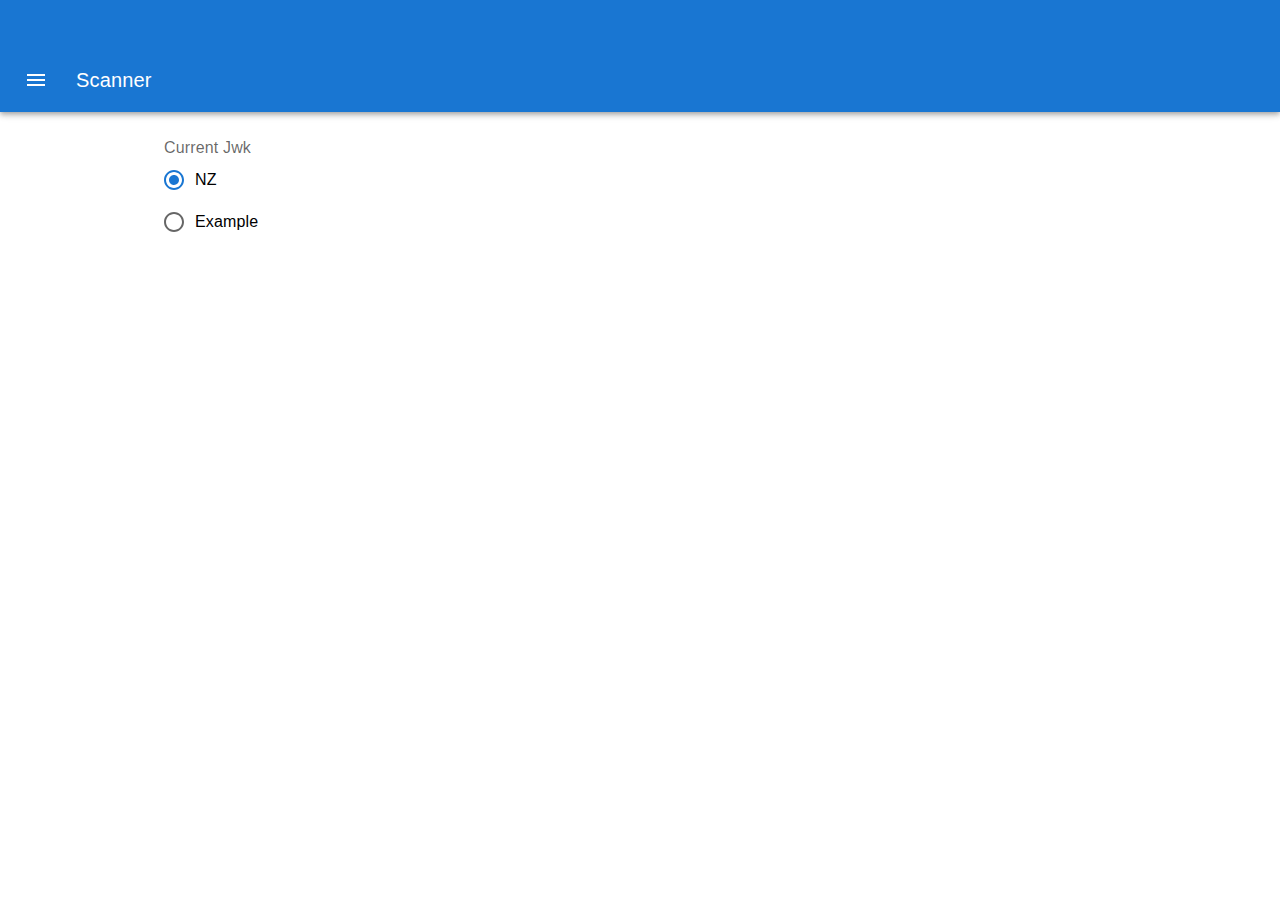
<file: config.html>
<!DOCTYPE html><html><head><meta name="application-name" content="Scanner"/><meta name="apple-mobile-web-app-capable" content="yes"/><meta name="apple-mobile-web-app-status-bar-style" content="default"/><meta name="apple-mobile-web-app-title" content="Scanner"/><meta name="description" content="COVID Scanner app"/><meta name="format-detection" content="telephone=no"/><meta name="mobile-web-app-capable" content="yes"/><meta name="msapplication-config" content="/icons/browserconfig.xml"/><meta name="msapplication-TileColor" content="#2B5797"/><meta name="msapplication-tap-highlight" content="no"/><meta name="theme-color" content="#000000"/><link rel="shortcut icon" href="/favicon.ico"/><link rel="apple-touch-icon" sizes="180x180" href="/icons/apple-touch-icon.png"/><link rel="icon" type="image/png" sizes="32x32" href="/icons/favicon-32x32.png"/><link rel="icon" type="image/png" sizes="16x16" href="/icons/favicon-16x16.png"/><link rel="mask-icon" href="/icons/safari-pinned-tab.svg" color="#5bbad5"/><meta name="twitter:card" content="summary"/><meta name="twitter:url" content="https://yourdomain.com"/><meta name="twitter:title" content="COVID NZ Scanner"/><meta name="twitter:description" content="COVID NZ Scanner"/><meta name="twitter:image" content="https://yourdomain.com/icons/android-chrome-192x192.png"/><meta name="twitter:creator" content="@DavidWShadow"/><meta property="og:type" content="website"/><meta property="og:title" content="Scanner"/><meta property="og:description" content="COVID NZ Scanner"/><meta property="og:site_name" content="COVID NZ Scanner"/><meta property="og:url" content="https://yourdomain.com"/><meta property="og:image" content="https://yourdomain.com/icons/apple-touch-icon.png"/><link rel="preconnect" href="https://fonts.gstatic.com" crossorigin /><meta charSet="utf-8"/><meta name="mobile-web-app-capable" content="yes"/><meta name="apple-mobile-web-app-capable" content="yes"/><meta name="apple-mobile-web-app-status-bar-style" content="black-translucent"/><meta name="viewport" content="minimum-scale=1, initial-scale=1, width=device-width, shrink-to-fit=no, user-scalable=no, viewport-fit=cover"/><title>Scanner Config</title><meta name="description" content="Generated by create next app"/><link rel="icon" href="/favicon.ico"/><meta name="next-head-count" content="8"/><link rel="preload" href="/_next/static/css/27d177a30947857b.css" as="style"/><link rel="stylesheet" href="/_next/static/css/27d177a30947857b.css" data-n-g=""/><link rel="preload" href="/_next/static/css/0fc4b25a6c6fc527.css" as="style"/><link rel="stylesheet" href="/_next/static/css/0fc4b25a6c6fc527.css" data-n-p=""/><noscript data-n-css=""></noscript><script defer="" nomodule="" src="/_next/static/chunks/polyfills-5cd94c89d3acac5f.js"></script><script src="/_next/static/chunks/webpack-1958ef1c9a54dcce.js" defer=""></script><script src="/_next/static/chunks/framework-0f6f6cd937c8a2e6.js" defer=""></script><script src="/_next/static/chunks/main-a8edae0d785a1705.js" defer=""></script><script src="/_next/static/chunks/pages/_app-054f7c461e88748a.js" defer=""></script><script src="/_next/static/chunks/pages/config-0ea5a377f67dee78.js" defer=""></script><script src="/_next/static/U8C8AyCHWfm_1UgSTWrTe/_buildManifest.js" defer=""></script><script src="/_next/static/U8C8AyCHWfm_1UgSTWrTe/_ssgManifest.js" defer=""></script><script src="/_next/static/U8C8AyCHWfm_1UgSTWrTe/_middlewareManifest.js" defer=""></script><style data-href="https://fonts.googleapis.com/css?family=Roboto:300,400,500">@font-face{font-family:'Roboto';font-style:normal;font-weight:300;src:url(https://fonts.gstatic.com/s/roboto/v29/KFOlCnqEu92Fr1MmSU5fBBc-.woff) format('woff')}@font-face{font-family:'Roboto';font-style:normal;font-weight:400;src:url(https://fonts.gstatic.com/s/roboto/v29/KFOmCnqEu92Fr1Mu4mxM.woff) format('woff')}@font-face{font-family:'Roboto';font-style:normal;font-weight:500;src:url(https://fonts.gstatic.com/s/roboto/v29/KFOlCnqEu92Fr1MmEU9fBBc-.woff) format('woff')}@font-face{font-family:'Roboto';font-style:normal;font-weight:300;src:url(https://fonts.gstatic.com/s/roboto/v29/KFOlCnqEu92Fr1MmSU5fCRc4AMP6lbBP.woff2) format('woff2');unicode-range:U+0460-052F,U+1C80-1C88,U+20B4,U+2DE0-2DFF,U+A640-A69F,U+FE2E-FE2F}@font-face{font-family:'Roboto';font-style:normal;font-weight:300;src:url(https://fonts.gstatic.com/s/roboto/v29/KFOlCnqEu92Fr1MmSU5fABc4AMP6lbBP.woff2) format('woff2');unicode-range:U+0400-045F,U+0490-0491,U+04B0-04B1,U+2116}@font-face{font-family:'Roboto';font-style:normal;font-weight:300;src:url(https://fonts.gstatic.com/s/roboto/v29/KFOlCnqEu92Fr1MmSU5fCBc4AMP6lbBP.woff2) format('woff2');unicode-range:U+1F00-1FFF}@font-face{font-family:'Roboto';font-style:normal;font-weight:300;src:url(https://fonts.gstatic.com/s/roboto/v29/KFOlCnqEu92Fr1MmSU5fBxc4AMP6lbBP.woff2) format('woff2');unicode-range:U+0370-03FF}@font-face{font-family:'Roboto';font-style:normal;font-weight:300;src:url(https://fonts.gstatic.com/s/roboto/v29/KFOlCnqEu92Fr1MmSU5fCxc4AMP6lbBP.woff2) format('woff2');unicode-range:U+0102-0103,U+0110-0111,U+0128-0129,U+0168-0169,U+01A0-01A1,U+01AF-01B0,U+1EA0-1EF9,U+20AB}@font-face{font-family:'Roboto';font-style:normal;font-weight:300;src:url(https://fonts.gstatic.com/s/roboto/v29/KFOlCnqEu92Fr1MmSU5fChc4AMP6lbBP.woff2) format('woff2');unicode-range:U+0100-024F,U+0259,U+1E00-1EFF,U+2020,U+20A0-20AB,U+20AD-20CF,U+2113,U+2C60-2C7F,U+A720-A7FF}@font-face{font-family:'Roboto';font-style:normal;font-weight:300;src:url(https://fonts.gstatic.com/s/roboto/v29/KFOlCnqEu92Fr1MmSU5fBBc4AMP6lQ.woff2) format('woff2');unicode-range:U+0000-00FF,U+0131,U+0152-0153,U+02BB-02BC,U+02C6,U+02DA,U+02DC,U+2000-206F,U+2074,U+20AC,U+2122,U+2191,U+2193,U+2212,U+2215,U+FEFF,U+FFFD}@font-face{font-family:'Roboto';font-style:normal;font-weight:400;src:url(https://fonts.gstatic.com/s/roboto/v29/KFOmCnqEu92Fr1Mu72xKKTU1Kvnz.woff2) format('woff2');unicode-range:U+0460-052F,U+1C80-1C88,U+20B4,U+2DE0-2DFF,U+A640-A69F,U+FE2E-FE2F}@font-face{font-family:'Roboto';font-style:normal;font-weight:400;src:url(https://fonts.gstatic.com/s/roboto/v29/KFOmCnqEu92Fr1Mu5mxKKTU1Kvnz.woff2) format('woff2');unicode-range:U+0400-045F,U+0490-0491,U+04B0-04B1,U+2116}@font-face{font-family:'Roboto';font-style:normal;font-weight:400;src:url(https://fonts.gstatic.com/s/roboto/v29/KFOmCnqEu92Fr1Mu7mxKKTU1Kvnz.woff2) format('woff2');unicode-range:U+1F00-1FFF}@font-face{font-family:'Roboto';font-style:normal;font-weight:400;src:url(https://fonts.gstatic.com/s/roboto/v29/KFOmCnqEu92Fr1Mu4WxKKTU1Kvnz.woff2) format('woff2');unicode-range:U+0370-03FF}@font-face{font-family:'Roboto';font-style:normal;font-weight:400;src:url(https://fonts.gstatic.com/s/roboto/v29/KFOmCnqEu92Fr1Mu7WxKKTU1Kvnz.woff2) format('woff2');unicode-range:U+0102-0103,U+0110-0111,U+0128-0129,U+0168-0169,U+01A0-01A1,U+01AF-01B0,U+1EA0-1EF9,U+20AB}@font-face{font-family:'Roboto';font-style:normal;font-weight:400;src:url(https://fonts.gstatic.com/s/roboto/v29/KFOmCnqEu92Fr1Mu7GxKKTU1Kvnz.woff2) format('woff2');unicode-range:U+0100-024F,U+0259,U+1E00-1EFF,U+2020,U+20A0-20AB,U+20AD-20CF,U+2113,U+2C60-2C7F,U+A720-A7FF}@font-face{font-family:'Roboto';font-style:normal;font-weight:400;src:url(https://fonts.gstatic.com/s/roboto/v29/KFOmCnqEu92Fr1Mu4mxKKTU1Kg.woff2) format('woff2');unicode-range:U+0000-00FF,U+0131,U+0152-0153,U+02BB-02BC,U+02C6,U+02DA,U+02DC,U+2000-206F,U+2074,U+20AC,U+2122,U+2191,U+2193,U+2212,U+2215,U+FEFF,U+FFFD}@font-face{font-family:'Roboto';font-style:normal;font-weight:500;src:url(https://fonts.gstatic.com/s/roboto/v29/KFOlCnqEu92Fr1MmEU9fCRc4AMP6lbBP.woff2) format('woff2');unicode-range:U+0460-052F,U+1C80-1C88,U+20B4,U+2DE0-2DFF,U+A640-A69F,U+FE2E-FE2F}@font-face{font-family:'Roboto';font-style:normal;font-weight:500;src:url(https://fonts.gstatic.com/s/roboto/v29/KFOlCnqEu92Fr1MmEU9fABc4AMP6lbBP.woff2) format('woff2');unicode-range:U+0400-045F,U+0490-0491,U+04B0-04B1,U+2116}@font-face{font-family:'Roboto';font-style:normal;font-weight:500;src:url(https://fonts.gstatic.com/s/roboto/v29/KFOlCnqEu92Fr1MmEU9fCBc4AMP6lbBP.woff2) format('woff2');unicode-range:U+1F00-1FFF}@font-face{font-family:'Roboto';font-style:normal;font-weight:500;src:url(https://fonts.gstatic.com/s/roboto/v29/KFOlCnqEu92Fr1MmEU9fBxc4AMP6lbBP.woff2) format('woff2');unicode-range:U+0370-03FF}@font-face{font-family:'Roboto';font-style:normal;font-weight:500;src:url(https://fonts.gstatic.com/s/roboto/v29/KFOlCnqEu92Fr1MmEU9fCxc4AMP6lbBP.woff2) format('woff2');unicode-range:U+0102-0103,U+0110-0111,U+0128-0129,U+0168-0169,U+01A0-01A1,U+01AF-01B0,U+1EA0-1EF9,U+20AB}@font-face{font-family:'Roboto';font-style:normal;font-weight:500;src:url(https://fonts.gstatic.com/s/roboto/v29/KFOlCnqEu92Fr1MmEU9fChc4AMP6lbBP.woff2) format('woff2');unicode-range:U+0100-024F,U+0259,U+1E00-1EFF,U+2020,U+20A0-20AB,U+20AD-20CF,U+2113,U+2C60-2C7F,U+A720-A7FF}@font-face{font-family:'Roboto';font-style:normal;font-weight:500;src:url(https://fonts.gstatic.com/s/roboto/v29/KFOlCnqEu92Fr1MmEU9fBBc4AMP6lQ.woff2) format('woff2');unicode-range:U+0000-00FF,U+0131,U+0152-0153,U+02BB-02BC,U+02C6,U+02DA,U+02DC,U+2000-206F,U+2074,U+20AC,U+2122,U+2191,U+2193,U+2212,U+2215,U+FEFF,U+FFFD}</style></head><body><div id="__next"><style data-emotion="css i9gxme">.css-i9gxme{-webkit-box-flex:1;-webkit-flex-grow:1;-ms-flex-positive:1;flex-grow:1;}</style><div class="MuiBox-root css-i9gxme"><style data-emotion="css k1i2pg">.css-k1i2pg{display:-webkit-box;display:-webkit-flex;display:-ms-flexbox;display:flex;-webkit-flex-direction:column;-ms-flex-direction:column;flex-direction:column;width:100%;box-sizing:border-box;-webkit-flex-shrink:0;-ms-flex-negative:0;flex-shrink:0;position:static;background-color:#1976d2;color:#fff;}</style><style data-emotion="css 1x7skt0">.css-1x7skt0{background-color:#fff;color:rgba(0, 0, 0, 0.87);-webkit-transition:box-shadow 300ms cubic-bezier(0.4, 0, 0.2, 1) 0ms;transition:box-shadow 300ms cubic-bezier(0.4, 0, 0.2, 1) 0ms;box-shadow:0px 2px 4px -1px rgba(0,0,0,0.2),0px 4px 5px 0px rgba(0,0,0,0.14),0px 1px 10px 0px rgba(0,0,0,0.12);display:-webkit-box;display:-webkit-flex;display:-ms-flexbox;display:flex;-webkit-flex-direction:column;-ms-flex-direction:column;flex-direction:column;width:100%;box-sizing:border-box;-webkit-flex-shrink:0;-ms-flex-negative:0;flex-shrink:0;position:static;background-color:#1976d2;color:#fff;}</style><header class="MuiPaper-root MuiPaper-elevation MuiPaper-elevation4 MuiAppBar-root MuiAppBar-colorPrimary MuiAppBar-positionStatic css-1x7skt0" style="padding-top:48px"><style data-emotion="css 191lty2">.css-191lty2{position:relative;display:-webkit-box;display:-webkit-flex;display:-ms-flexbox;display:flex;-webkit-align-items:center;-webkit-box-align:center;-ms-flex-align:center;align-items:center;padding-left:16px;padding-right:16px;min-height:56px;}@media (min-width:600px){.css-191lty2{padding-left:24px;padding-right:24px;}}@media (min-width:0px) and (orientation: landscape){.css-191lty2{min-height:48px;}}@media (min-width:600px){.css-191lty2{min-height:64px;}}</style><div class="MuiToolbar-root MuiToolbar-gutters MuiToolbar-regular css-191lty2"><style data-emotion="css a8yei5">.css-a8yei5{text-align:center;-webkit-flex:0 0 auto;-ms-flex:0 0 auto;flex:0 0 auto;font-size:1.5rem;padding:8px;border-radius:50%;overflow:visible;color:rgba(0, 0, 0, 0.54);-webkit-transition:background-color 150ms cubic-bezier(0.4, 0, 0.2, 1) 0ms;transition:background-color 150ms cubic-bezier(0.4, 0, 0.2, 1) 0ms;margin-left:-12px;color:inherit;padding:12px;font-size:1.75rem;margin-right:16px;}.css-a8yei5:hover{background-color:rgba(0, 0, 0, 0.04);}@media (hover: none){.css-a8yei5:hover{background-color:transparent;}}.css-a8yei5.Mui-disabled{background-color:transparent;color:rgba(0, 0, 0, 0.26);}</style><style data-emotion="css jziuck">.css-jziuck{display:-webkit-inline-box;display:-webkit-inline-flex;display:-ms-inline-flexbox;display:inline-flex;-webkit-align-items:center;-webkit-box-align:center;-ms-flex-align:center;align-items:center;-webkit-box-pack:center;-ms-flex-pack:center;-webkit-justify-content:center;justify-content:center;position:relative;box-sizing:border-box;-webkit-tap-highlight-color:transparent;background-color:transparent;outline:0;border:0;margin:0;border-radius:0;padding:0;cursor:pointer;-webkit-user-select:none;-moz-user-select:none;-ms-user-select:none;user-select:none;vertical-align:middle;-moz-appearance:none;-webkit-appearance:none;-webkit-text-decoration:none;text-decoration:none;color:inherit;text-align:center;-webkit-flex:0 0 auto;-ms-flex:0 0 auto;flex:0 0 auto;font-size:1.5rem;padding:8px;border-radius:50%;overflow:visible;color:rgba(0, 0, 0, 0.54);-webkit-transition:background-color 150ms cubic-bezier(0.4, 0, 0.2, 1) 0ms;transition:background-color 150ms cubic-bezier(0.4, 0, 0.2, 1) 0ms;margin-left:-12px;color:inherit;padding:12px;font-size:1.75rem;margin-right:16px;}.css-jziuck::-moz-focus-inner{border-style:none;}.css-jziuck.Mui-disabled{pointer-events:none;cursor:default;}@media print{.css-jziuck{-webkit-print-color-adjust:exact;color-adjust:exact;}}.css-jziuck:hover{background-color:rgba(0, 0, 0, 0.04);}@media (hover: none){.css-jziuck:hover{background-color:transparent;}}.css-jziuck.Mui-disabled{background-color:transparent;color:rgba(0, 0, 0, 0.26);}</style><button class="MuiButtonBase-root MuiIconButton-root MuiIconButton-colorInherit MuiIconButton-edgeStart MuiIconButton-sizeLarge css-jziuck" tabindex="0" type="button" aria-label="menu"><style data-emotion="css vubbuv">.css-vubbuv{-webkit-user-select:none;-moz-user-select:none;-ms-user-select:none;user-select:none;width:1em;height:1em;display:inline-block;fill:currentColor;-webkit-flex-shrink:0;-ms-flex-negative:0;flex-shrink:0;-webkit-transition:fill 200ms cubic-bezier(0.4, 0, 0.2, 1) 0ms;transition:fill 200ms cubic-bezier(0.4, 0, 0.2, 1) 0ms;font-size:1.5rem;}</style><svg class="MuiSvgIcon-root MuiSvgIcon-fontSizeMedium css-vubbuv" focusable="false" viewBox="0 0 24 24" aria-hidden="true" data-testid="MenuIcon"><path d="M3 18h18v-2H3v2zm0-5h18v-2H3v2zm0-7v2h18V6H3z"></path></svg></button><style data-emotion="css 1a3lqbo">.css-1a3lqbo{margin:0;font-family:"Roboto","Helvetica","Arial",sans-serif;font-weight:500;font-size:1.25rem;line-height:1.6;letter-spacing:0.0075em;-webkit-box-flex:1;-webkit-flex-grow:1;-ms-flex-positive:1;flex-grow:1;}</style><div class="MuiTypography-root MuiTypography-h6 css-1a3lqbo">Scanner</div></div></header><div><style data-emotion="css a3xyjy">.css-a3xyjy{z-index:1200;}</style><div class="Home_container__sDexO"></div></div></div></div><script id="__NEXT_DATA__" type="application/json">{"props":{"pageProps":{}},"page":"/config","query":{},"buildId":"U8C8AyCHWfm_1UgSTWrTe","nextExport":true,"autoExport":true,"isFallback":false,"scriptLoader":[]}</script></body></html>
</file>
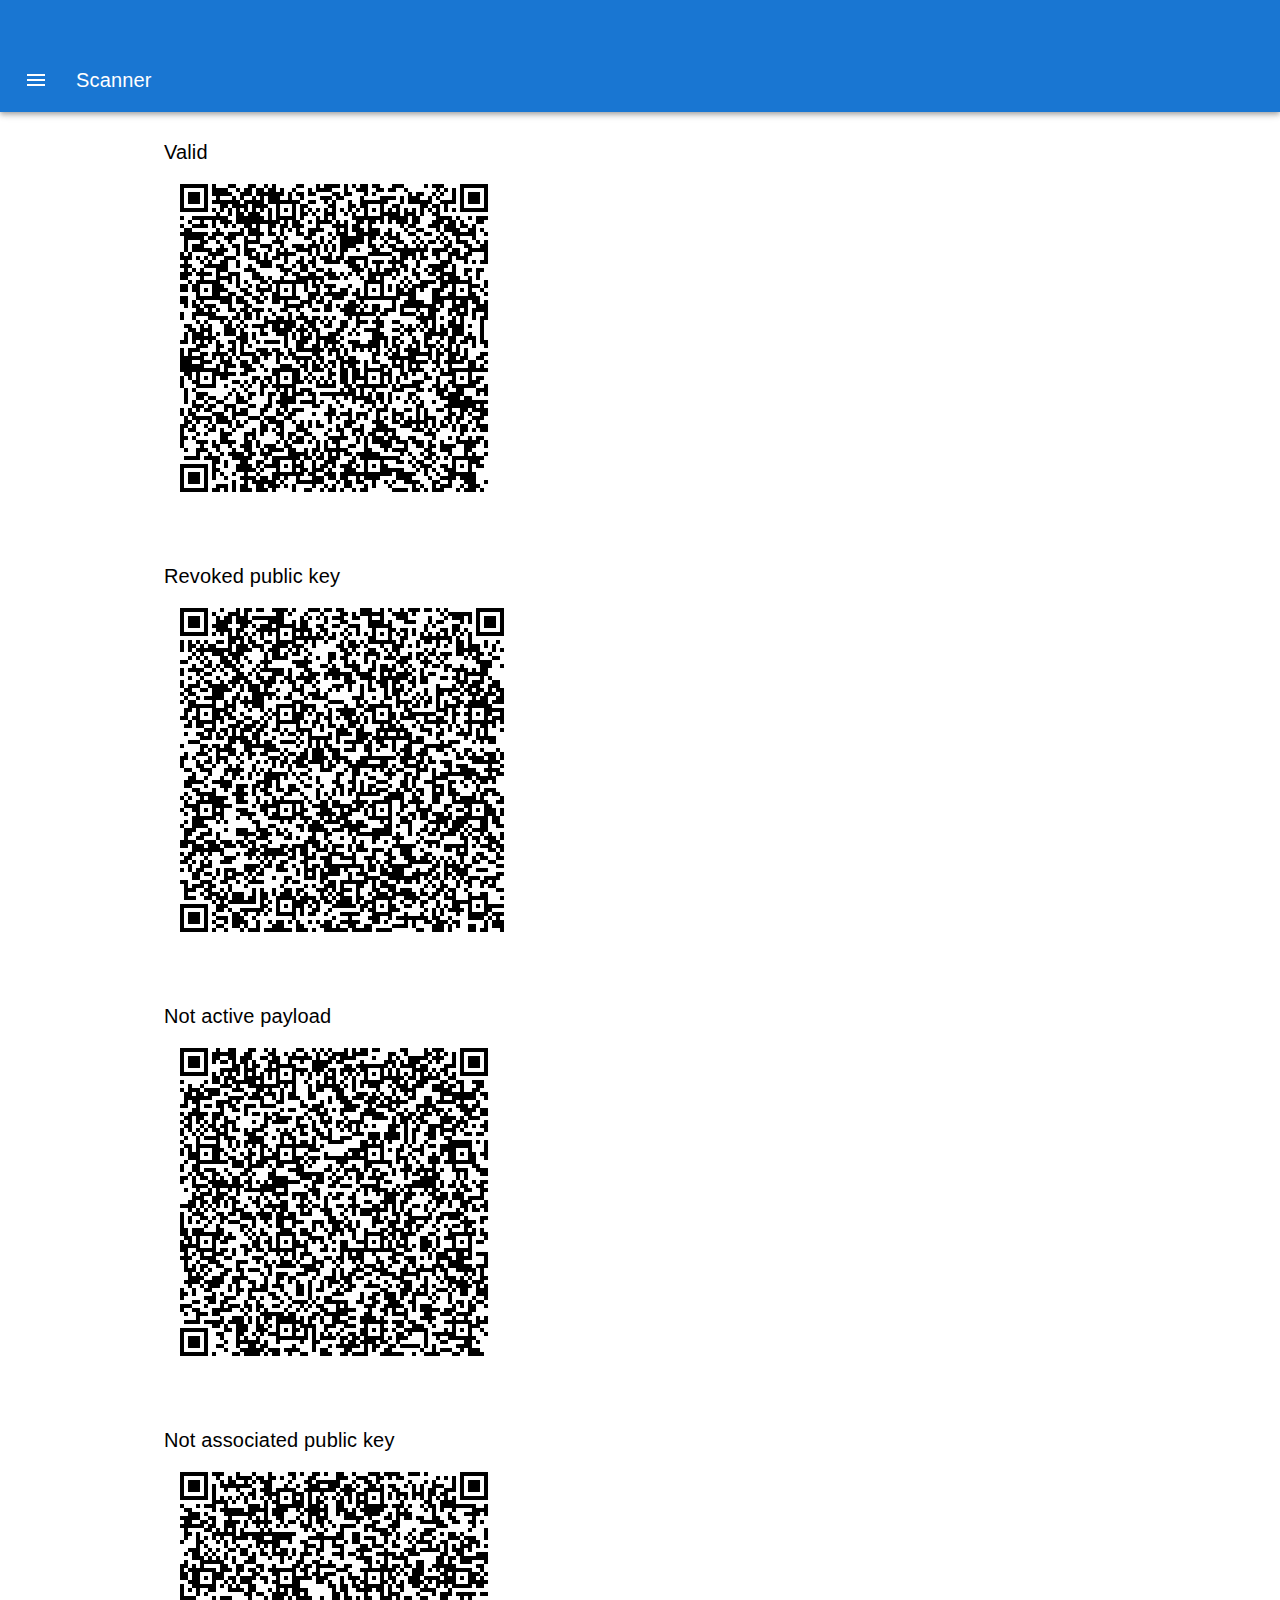
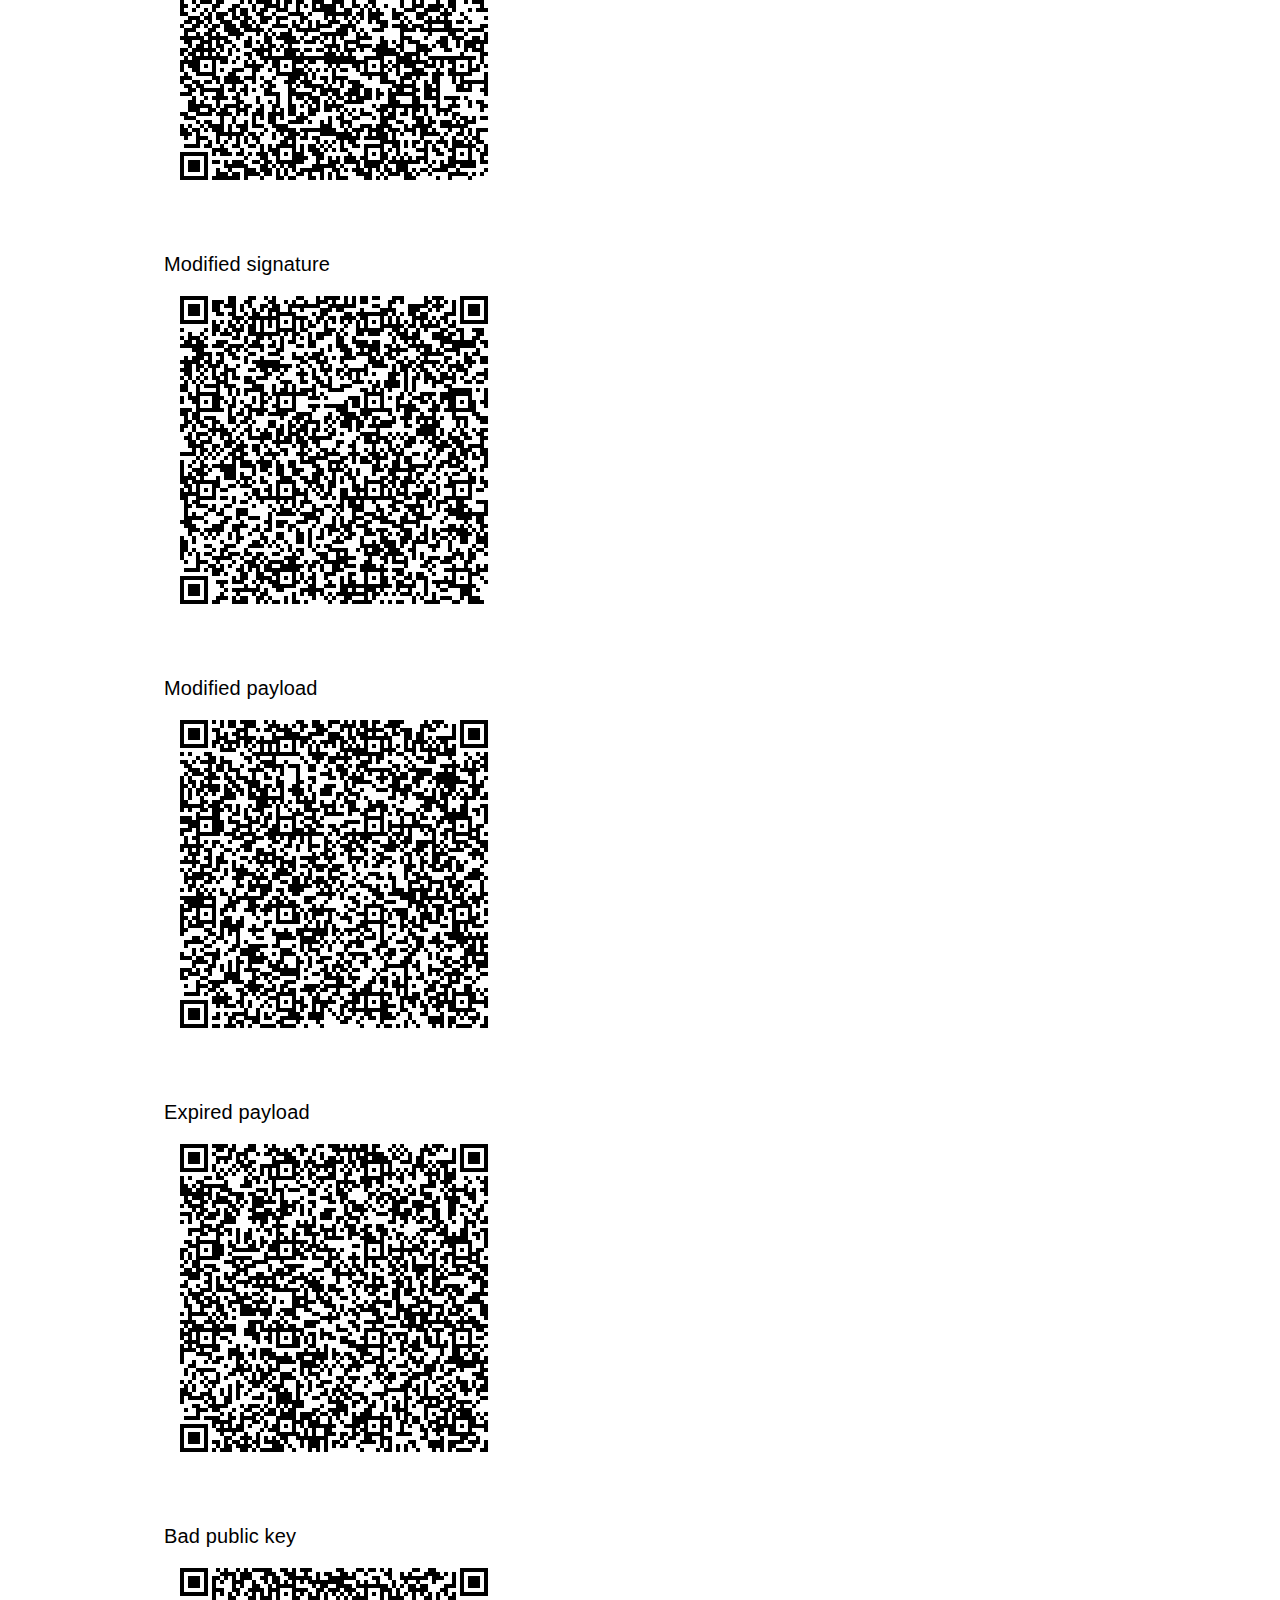
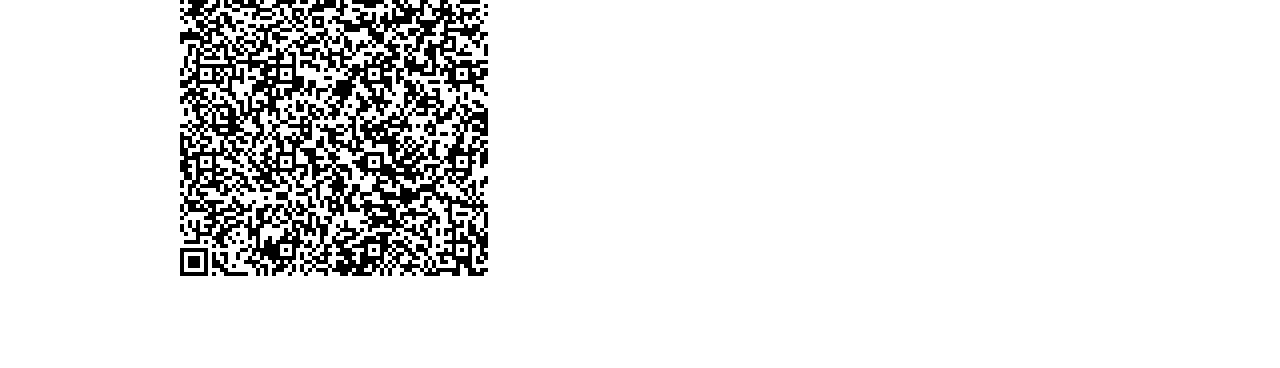
<file: examples.html>
<!DOCTYPE html><html><head><meta name="application-name" content="Scanner"/><meta name="apple-mobile-web-app-capable" content="yes"/><meta name="apple-mobile-web-app-status-bar-style" content="default"/><meta name="apple-mobile-web-app-title" content="Scanner"/><meta name="description" content="COVID Scanner app"/><meta name="format-detection" content="telephone=no"/><meta name="mobile-web-app-capable" content="yes"/><meta name="msapplication-config" content="/icons/browserconfig.xml"/><meta name="msapplication-TileColor" content="#2B5797"/><meta name="msapplication-tap-highlight" content="no"/><meta name="theme-color" content="#000000"/><link rel="shortcut icon" href="/favicon.ico"/><link rel="apple-touch-icon" sizes="180x180" href="/icons/apple-touch-icon.png"/><link rel="icon" type="image/png" sizes="32x32" href="/icons/favicon-32x32.png"/><link rel="icon" type="image/png" sizes="16x16" href="/icons/favicon-16x16.png"/><link rel="mask-icon" href="/icons/safari-pinned-tab.svg" color="#5bbad5"/><meta name="twitter:card" content="summary"/><meta name="twitter:url" content="https://yourdomain.com"/><meta name="twitter:title" content="COVID NZ Scanner"/><meta name="twitter:description" content="COVID NZ Scanner"/><meta name="twitter:image" content="https://yourdomain.com/icons/android-chrome-192x192.png"/><meta name="twitter:creator" content="@DavidWShadow"/><meta property="og:type" content="website"/><meta property="og:title" content="Scanner"/><meta property="og:description" content="COVID NZ Scanner"/><meta property="og:site_name" content="COVID NZ Scanner"/><meta property="og:url" content="https://yourdomain.com"/><meta property="og:image" content="https://yourdomain.com/icons/apple-touch-icon.png"/><link rel="preconnect" href="https://fonts.gstatic.com" crossorigin /><meta charSet="utf-8"/><meta name="mobile-web-app-capable" content="yes"/><meta name="apple-mobile-web-app-capable" content="yes"/><meta name="apple-mobile-web-app-status-bar-style" content="black-translucent"/><meta name="viewport" content="minimum-scale=1, initial-scale=1, width=device-width, shrink-to-fit=no, user-scalable=no, viewport-fit=cover"/><title>Scanner Examples</title><meta name="description" content="Generated by create next app"/><link rel="icon" href="/favicon.ico"/><meta name="next-head-count" content="8"/><link rel="preload" href="/_next/static/css/27d177a30947857b.css" as="style"/><link rel="stylesheet" href="/_next/static/css/27d177a30947857b.css" data-n-g=""/><link rel="preload" href="/_next/static/css/0fc4b25a6c6fc527.css" as="style"/><link rel="stylesheet" href="/_next/static/css/0fc4b25a6c6fc527.css" data-n-p=""/><noscript data-n-css=""></noscript><script defer="" nomodule="" src="/_next/static/chunks/polyfills-5cd94c89d3acac5f.js"></script><script src="/_next/static/chunks/webpack-1958ef1c9a54dcce.js" defer=""></script><script src="/_next/static/chunks/framework-0f6f6cd937c8a2e6.js" defer=""></script><script src="/_next/static/chunks/main-a8edae0d785a1705.js" defer=""></script><script src="/_next/static/chunks/pages/_app-054f7c461e88748a.js" defer=""></script><script src="/_next/static/chunks/pages/examples-ff45ce6298e7bbb0.js" defer=""></script><script src="/_next/static/U8C8AyCHWfm_1UgSTWrTe/_buildManifest.js" defer=""></script><script src="/_next/static/U8C8AyCHWfm_1UgSTWrTe/_ssgManifest.js" defer=""></script><script src="/_next/static/U8C8AyCHWfm_1UgSTWrTe/_middlewareManifest.js" defer=""></script><style data-href="https://fonts.googleapis.com/css?family=Roboto:300,400,500">@font-face{font-family:'Roboto';font-style:normal;font-weight:300;src:url(https://fonts.gstatic.com/s/roboto/v29/KFOlCnqEu92Fr1MmSU5fBBc-.woff) format('woff')}@font-face{font-family:'Roboto';font-style:normal;font-weight:400;src:url(https://fonts.gstatic.com/s/roboto/v29/KFOmCnqEu92Fr1Mu4mxM.woff) format('woff')}@font-face{font-family:'Roboto';font-style:normal;font-weight:500;src:url(https://fonts.gstatic.com/s/roboto/v29/KFOlCnqEu92Fr1MmEU9fBBc-.woff) format('woff')}@font-face{font-family:'Roboto';font-style:normal;font-weight:300;src:url(https://fonts.gstatic.com/s/roboto/v29/KFOlCnqEu92Fr1MmSU5fCRc4AMP6lbBP.woff2) format('woff2');unicode-range:U+0460-052F,U+1C80-1C88,U+20B4,U+2DE0-2DFF,U+A640-A69F,U+FE2E-FE2F}@font-face{font-family:'Roboto';font-style:normal;font-weight:300;src:url(https://fonts.gstatic.com/s/roboto/v29/KFOlCnqEu92Fr1MmSU5fABc4AMP6lbBP.woff2) format('woff2');unicode-range:U+0400-045F,U+0490-0491,U+04B0-04B1,U+2116}@font-face{font-family:'Roboto';font-style:normal;font-weight:300;src:url(https://fonts.gstatic.com/s/roboto/v29/KFOlCnqEu92Fr1MmSU5fCBc4AMP6lbBP.woff2) format('woff2');unicode-range:U+1F00-1FFF}@font-face{font-family:'Roboto';font-style:normal;font-weight:300;src:url(https://fonts.gstatic.com/s/roboto/v29/KFOlCnqEu92Fr1MmSU5fBxc4AMP6lbBP.woff2) format('woff2');unicode-range:U+0370-03FF}@font-face{font-family:'Roboto';font-style:normal;font-weight:300;src:url(https://fonts.gstatic.com/s/roboto/v29/KFOlCnqEu92Fr1MmSU5fCxc4AMP6lbBP.woff2) format('woff2');unicode-range:U+0102-0103,U+0110-0111,U+0128-0129,U+0168-0169,U+01A0-01A1,U+01AF-01B0,U+1EA0-1EF9,U+20AB}@font-face{font-family:'Roboto';font-style:normal;font-weight:300;src:url(https://fonts.gstatic.com/s/roboto/v29/KFOlCnqEu92Fr1MmSU5fChc4AMP6lbBP.woff2) format('woff2');unicode-range:U+0100-024F,U+0259,U+1E00-1EFF,U+2020,U+20A0-20AB,U+20AD-20CF,U+2113,U+2C60-2C7F,U+A720-A7FF}@font-face{font-family:'Roboto';font-style:normal;font-weight:300;src:url(https://fonts.gstatic.com/s/roboto/v29/KFOlCnqEu92Fr1MmSU5fBBc4AMP6lQ.woff2) format('woff2');unicode-range:U+0000-00FF,U+0131,U+0152-0153,U+02BB-02BC,U+02C6,U+02DA,U+02DC,U+2000-206F,U+2074,U+20AC,U+2122,U+2191,U+2193,U+2212,U+2215,U+FEFF,U+FFFD}@font-face{font-family:'Roboto';font-style:normal;font-weight:400;src:url(https://fonts.gstatic.com/s/roboto/v29/KFOmCnqEu92Fr1Mu72xKKTU1Kvnz.woff2) format('woff2');unicode-range:U+0460-052F,U+1C80-1C88,U+20B4,U+2DE0-2DFF,U+A640-A69F,U+FE2E-FE2F}@font-face{font-family:'Roboto';font-style:normal;font-weight:400;src:url(https://fonts.gstatic.com/s/roboto/v29/KFOmCnqEu92Fr1Mu5mxKKTU1Kvnz.woff2) format('woff2');unicode-range:U+0400-045F,U+0490-0491,U+04B0-04B1,U+2116}@font-face{font-family:'Roboto';font-style:normal;font-weight:400;src:url(https://fonts.gstatic.com/s/roboto/v29/KFOmCnqEu92Fr1Mu7mxKKTU1Kvnz.woff2) format('woff2');unicode-range:U+1F00-1FFF}@font-face{font-family:'Roboto';font-style:normal;font-weight:400;src:url(https://fonts.gstatic.com/s/roboto/v29/KFOmCnqEu92Fr1Mu4WxKKTU1Kvnz.woff2) format('woff2');unicode-range:U+0370-03FF}@font-face{font-family:'Roboto';font-style:normal;font-weight:400;src:url(https://fonts.gstatic.com/s/roboto/v29/KFOmCnqEu92Fr1Mu7WxKKTU1Kvnz.woff2) format('woff2');unicode-range:U+0102-0103,U+0110-0111,U+0128-0129,U+0168-0169,U+01A0-01A1,U+01AF-01B0,U+1EA0-1EF9,U+20AB}@font-face{font-family:'Roboto';font-style:normal;font-weight:400;src:url(https://fonts.gstatic.com/s/roboto/v29/KFOmCnqEu92Fr1Mu7GxKKTU1Kvnz.woff2) format('woff2');unicode-range:U+0100-024F,U+0259,U+1E00-1EFF,U+2020,U+20A0-20AB,U+20AD-20CF,U+2113,U+2C60-2C7F,U+A720-A7FF}@font-face{font-family:'Roboto';font-style:normal;font-weight:400;src:url(https://fonts.gstatic.com/s/roboto/v29/KFOmCnqEu92Fr1Mu4mxKKTU1Kg.woff2) format('woff2');unicode-range:U+0000-00FF,U+0131,U+0152-0153,U+02BB-02BC,U+02C6,U+02DA,U+02DC,U+2000-206F,U+2074,U+20AC,U+2122,U+2191,U+2193,U+2212,U+2215,U+FEFF,U+FFFD}@font-face{font-family:'Roboto';font-style:normal;font-weight:500;src:url(https://fonts.gstatic.com/s/roboto/v29/KFOlCnqEu92Fr1MmEU9fCRc4AMP6lbBP.woff2) format('woff2');unicode-range:U+0460-052F,U+1C80-1C88,U+20B4,U+2DE0-2DFF,U+A640-A69F,U+FE2E-FE2F}@font-face{font-family:'Roboto';font-style:normal;font-weight:500;src:url(https://fonts.gstatic.com/s/roboto/v29/KFOlCnqEu92Fr1MmEU9fABc4AMP6lbBP.woff2) format('woff2');unicode-range:U+0400-045F,U+0490-0491,U+04B0-04B1,U+2116}@font-face{font-family:'Roboto';font-style:normal;font-weight:500;src:url(https://fonts.gstatic.com/s/roboto/v29/KFOlCnqEu92Fr1MmEU9fCBc4AMP6lbBP.woff2) format('woff2');unicode-range:U+1F00-1FFF}@font-face{font-family:'Roboto';font-style:normal;font-weight:500;src:url(https://fonts.gstatic.com/s/roboto/v29/KFOlCnqEu92Fr1MmEU9fBxc4AMP6lbBP.woff2) format('woff2');unicode-range:U+0370-03FF}@font-face{font-family:'Roboto';font-style:normal;font-weight:500;src:url(https://fonts.gstatic.com/s/roboto/v29/KFOlCnqEu92Fr1MmEU9fCxc4AMP6lbBP.woff2) format('woff2');unicode-range:U+0102-0103,U+0110-0111,U+0128-0129,U+0168-0169,U+01A0-01A1,U+01AF-01B0,U+1EA0-1EF9,U+20AB}@font-face{font-family:'Roboto';font-style:normal;font-weight:500;src:url(https://fonts.gstatic.com/s/roboto/v29/KFOlCnqEu92Fr1MmEU9fChc4AMP6lbBP.woff2) format('woff2');unicode-range:U+0100-024F,U+0259,U+1E00-1EFF,U+2020,U+20A0-20AB,U+20AD-20CF,U+2113,U+2C60-2C7F,U+A720-A7FF}@font-face{font-family:'Roboto';font-style:normal;font-weight:500;src:url(https://fonts.gstatic.com/s/roboto/v29/KFOlCnqEu92Fr1MmEU9fBBc4AMP6lQ.woff2) format('woff2');unicode-range:U+0000-00FF,U+0131,U+0152-0153,U+02BB-02BC,U+02C6,U+02DA,U+02DC,U+2000-206F,U+2074,U+20AC,U+2122,U+2191,U+2193,U+2212,U+2215,U+FEFF,U+FFFD}</style></head><body><div id="__next"><style data-emotion="css i9gxme">.css-i9gxme{-webkit-box-flex:1;-webkit-flex-grow:1;-ms-flex-positive:1;flex-grow:1;}</style><div class="MuiBox-root css-i9gxme"><style data-emotion="css k1i2pg">.css-k1i2pg{display:-webkit-box;display:-webkit-flex;display:-ms-flexbox;display:flex;-webkit-flex-direction:column;-ms-flex-direction:column;flex-direction:column;width:100%;box-sizing:border-box;-webkit-flex-shrink:0;-ms-flex-negative:0;flex-shrink:0;position:static;background-color:#1976d2;color:#fff;}</style><style data-emotion="css 1x7skt0">.css-1x7skt0{background-color:#fff;color:rgba(0, 0, 0, 0.87);-webkit-transition:box-shadow 300ms cubic-bezier(0.4, 0, 0.2, 1) 0ms;transition:box-shadow 300ms cubic-bezier(0.4, 0, 0.2, 1) 0ms;box-shadow:0px 2px 4px -1px rgba(0,0,0,0.2),0px 4px 5px 0px rgba(0,0,0,0.14),0px 1px 10px 0px rgba(0,0,0,0.12);display:-webkit-box;display:-webkit-flex;display:-ms-flexbox;display:flex;-webkit-flex-direction:column;-ms-flex-direction:column;flex-direction:column;width:100%;box-sizing:border-box;-webkit-flex-shrink:0;-ms-flex-negative:0;flex-shrink:0;position:static;background-color:#1976d2;color:#fff;}</style><header class="MuiPaper-root MuiPaper-elevation MuiPaper-elevation4 MuiAppBar-root MuiAppBar-colorPrimary MuiAppBar-positionStatic css-1x7skt0" style="padding-top:48px"><style data-emotion="css 191lty2">.css-191lty2{position:relative;display:-webkit-box;display:-webkit-flex;display:-ms-flexbox;display:flex;-webkit-align-items:center;-webkit-box-align:center;-ms-flex-align:center;align-items:center;padding-left:16px;padding-right:16px;min-height:56px;}@media (min-width:600px){.css-191lty2{padding-left:24px;padding-right:24px;}}@media (min-width:0px) and (orientation: landscape){.css-191lty2{min-height:48px;}}@media (min-width:600px){.css-191lty2{min-height:64px;}}</style><div class="MuiToolbar-root MuiToolbar-gutters MuiToolbar-regular css-191lty2"><style data-emotion="css a8yei5">.css-a8yei5{text-align:center;-webkit-flex:0 0 auto;-ms-flex:0 0 auto;flex:0 0 auto;font-size:1.5rem;padding:8px;border-radius:50%;overflow:visible;color:rgba(0, 0, 0, 0.54);-webkit-transition:background-color 150ms cubic-bezier(0.4, 0, 0.2, 1) 0ms;transition:background-color 150ms cubic-bezier(0.4, 0, 0.2, 1) 0ms;margin-left:-12px;color:inherit;padding:12px;font-size:1.75rem;margin-right:16px;}.css-a8yei5:hover{background-color:rgba(0, 0, 0, 0.04);}@media (hover: none){.css-a8yei5:hover{background-color:transparent;}}.css-a8yei5.Mui-disabled{background-color:transparent;color:rgba(0, 0, 0, 0.26);}</style><style data-emotion="css jziuck">.css-jziuck{display:-webkit-inline-box;display:-webkit-inline-flex;display:-ms-inline-flexbox;display:inline-flex;-webkit-align-items:center;-webkit-box-align:center;-ms-flex-align:center;align-items:center;-webkit-box-pack:center;-ms-flex-pack:center;-webkit-justify-content:center;justify-content:center;position:relative;box-sizing:border-box;-webkit-tap-highlight-color:transparent;background-color:transparent;outline:0;border:0;margin:0;border-radius:0;padding:0;cursor:pointer;-webkit-user-select:none;-moz-user-select:none;-ms-user-select:none;user-select:none;vertical-align:middle;-moz-appearance:none;-webkit-appearance:none;-webkit-text-decoration:none;text-decoration:none;color:inherit;text-align:center;-webkit-flex:0 0 auto;-ms-flex:0 0 auto;flex:0 0 auto;font-size:1.5rem;padding:8px;border-radius:50%;overflow:visible;color:rgba(0, 0, 0, 0.54);-webkit-transition:background-color 150ms cubic-bezier(0.4, 0, 0.2, 1) 0ms;transition:background-color 150ms cubic-bezier(0.4, 0, 0.2, 1) 0ms;margin-left:-12px;color:inherit;padding:12px;font-size:1.75rem;margin-right:16px;}.css-jziuck::-moz-focus-inner{border-style:none;}.css-jziuck.Mui-disabled{pointer-events:none;cursor:default;}@media print{.css-jziuck{-webkit-print-color-adjust:exact;color-adjust:exact;}}.css-jziuck:hover{background-color:rgba(0, 0, 0, 0.04);}@media (hover: none){.css-jziuck:hover{background-color:transparent;}}.css-jziuck.Mui-disabled{background-color:transparent;color:rgba(0, 0, 0, 0.26);}</style><button class="MuiButtonBase-root MuiIconButton-root MuiIconButton-colorInherit MuiIconButton-edgeStart MuiIconButton-sizeLarge css-jziuck" tabindex="0" type="button" aria-label="menu"><style data-emotion="css vubbuv">.css-vubbuv{-webkit-user-select:none;-moz-user-select:none;-ms-user-select:none;user-select:none;width:1em;height:1em;display:inline-block;fill:currentColor;-webkit-flex-shrink:0;-ms-flex-negative:0;flex-shrink:0;-webkit-transition:fill 200ms cubic-bezier(0.4, 0, 0.2, 1) 0ms;transition:fill 200ms cubic-bezier(0.4, 0, 0.2, 1) 0ms;font-size:1.5rem;}</style><svg class="MuiSvgIcon-root MuiSvgIcon-fontSizeMedium css-vubbuv" focusable="false" viewBox="0 0 24 24" aria-hidden="true" data-testid="MenuIcon"><path d="M3 18h18v-2H3v2zm0-5h18v-2H3v2zm0-7v2h18V6H3z"></path></svg></button><style data-emotion="css 1a3lqbo">.css-1a3lqbo{margin:0;font-family:"Roboto","Helvetica","Arial",sans-serif;font-weight:500;font-size:1.25rem;line-height:1.6;letter-spacing:0.0075em;-webkit-box-flex:1;-webkit-flex-grow:1;-ms-flex-positive:1;flex-grow:1;}</style><div class="MuiTypography-root MuiTypography-h6 css-1a3lqbo">Scanner</div></div></header><div><style data-emotion="css a3xyjy">.css-a3xyjy{z-index:1200;}</style><div class="Home_container__sDexO"></div></div></div></div><script id="__NEXT_DATA__" type="application/json">{"props":{"pageProps":{}},"page":"/examples","query":{},"buildId":"U8C8AyCHWfm_1UgSTWrTe","nextExport":true,"autoExport":true,"isFallback":false,"scriptLoader":[]}</script></body></html>
</file>
<file: _next/static/css/27d177a30947857b.css>
body,html{padding:0;margin:0;font-family:-apple-system,BlinkMacSystemFont,Segoe UI,Roboto,Oxygen,Ubuntu,Cantarell,Fira Sans,Droid Sans,Helvetica Neue,sans-serif}a{color:inherit;text-decoration:none}*{box-sizing:border-box}
</file>
<file: _next/static/css/0fc4b25a6c6fc527.css>
.Home_container__sDexO{padding:0}.Home_main__1gTMt{min-height:100vh;padding:0;flex:1 1;display:flex;flex-direction:column;justify-content:center;align-items:center}
</file>
